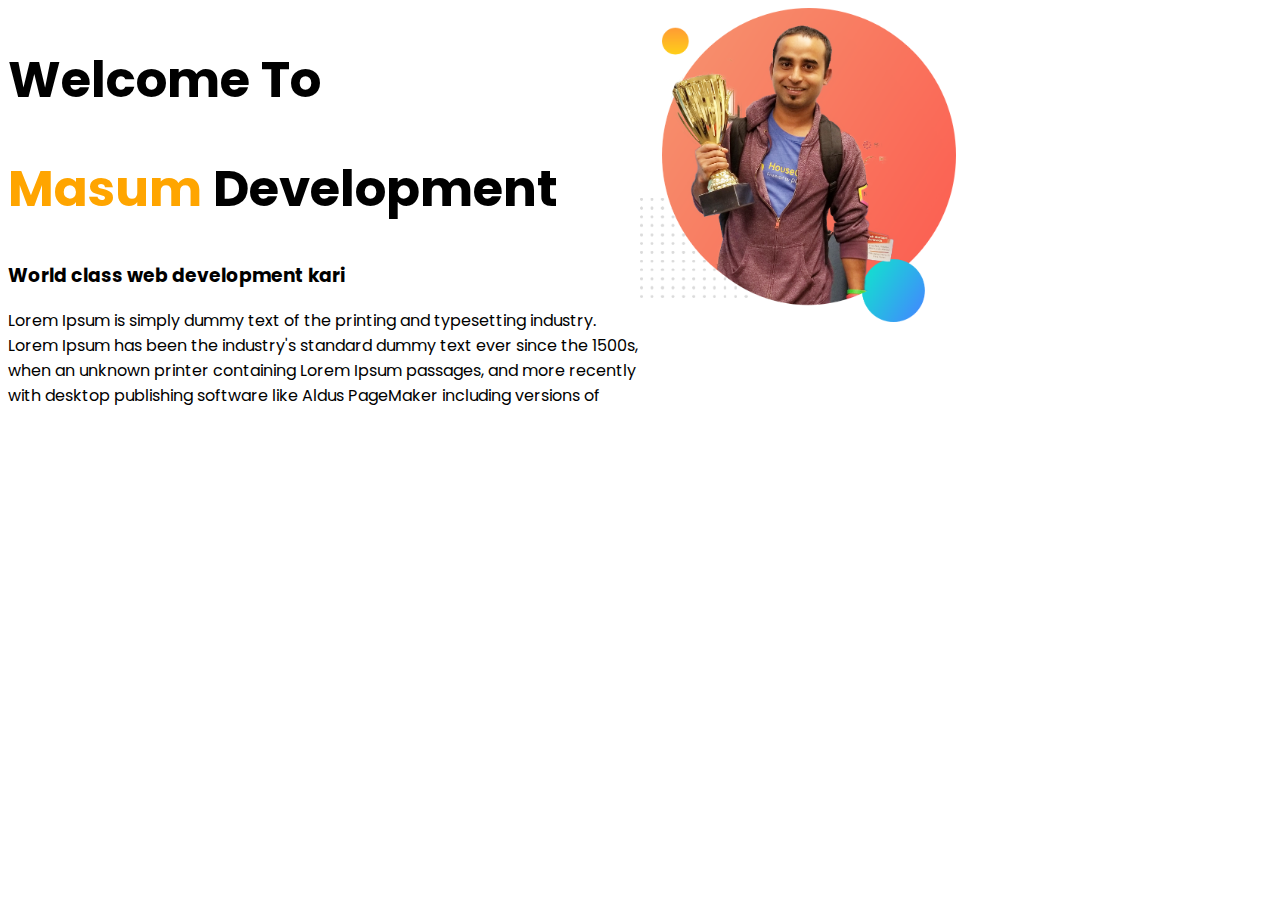
<file: index.html>
<!DOCTYPE html>
<html lang="en">
    <head>
        <meta charset="UTF-8">
        <meta name="viewport" content="width=device-width, initial-scale=1.0">
        <meta http-equiv="X-UA-Compatible" content="IE=edge">
        <title>MD Masum Hasan Development</title>
        <link rel="stylesheet" href="style.css">
        <link href="https://fonts.googleapis.com/css2?family=Poppins:wght@100&display=swap" rel="stylesheet">
       
    </head>
<body>
      <section> 
          <div class="half-width">
      <h1>Welcome To</h1>
      <h1><span class="name-highlight">Masum</span> Development</h1>
      <h3>World class web development kari</h3>
      <p>Lorem Ipsum is simply dummy text of the printing and typesetting industry. Lorem Ipsum has been the industry's standard dummy text ever since the 1500s, when an unknown printer  containing Lorem Ipsum passages, and more recently with desktop publishing software like Aldus PageMaker including versions of</p>
          </div>
          <div class="half-width">
              <img src="images/jhankar.png" alt="" />   
          </div>    
      </section>

</body>        
</html>
</file>
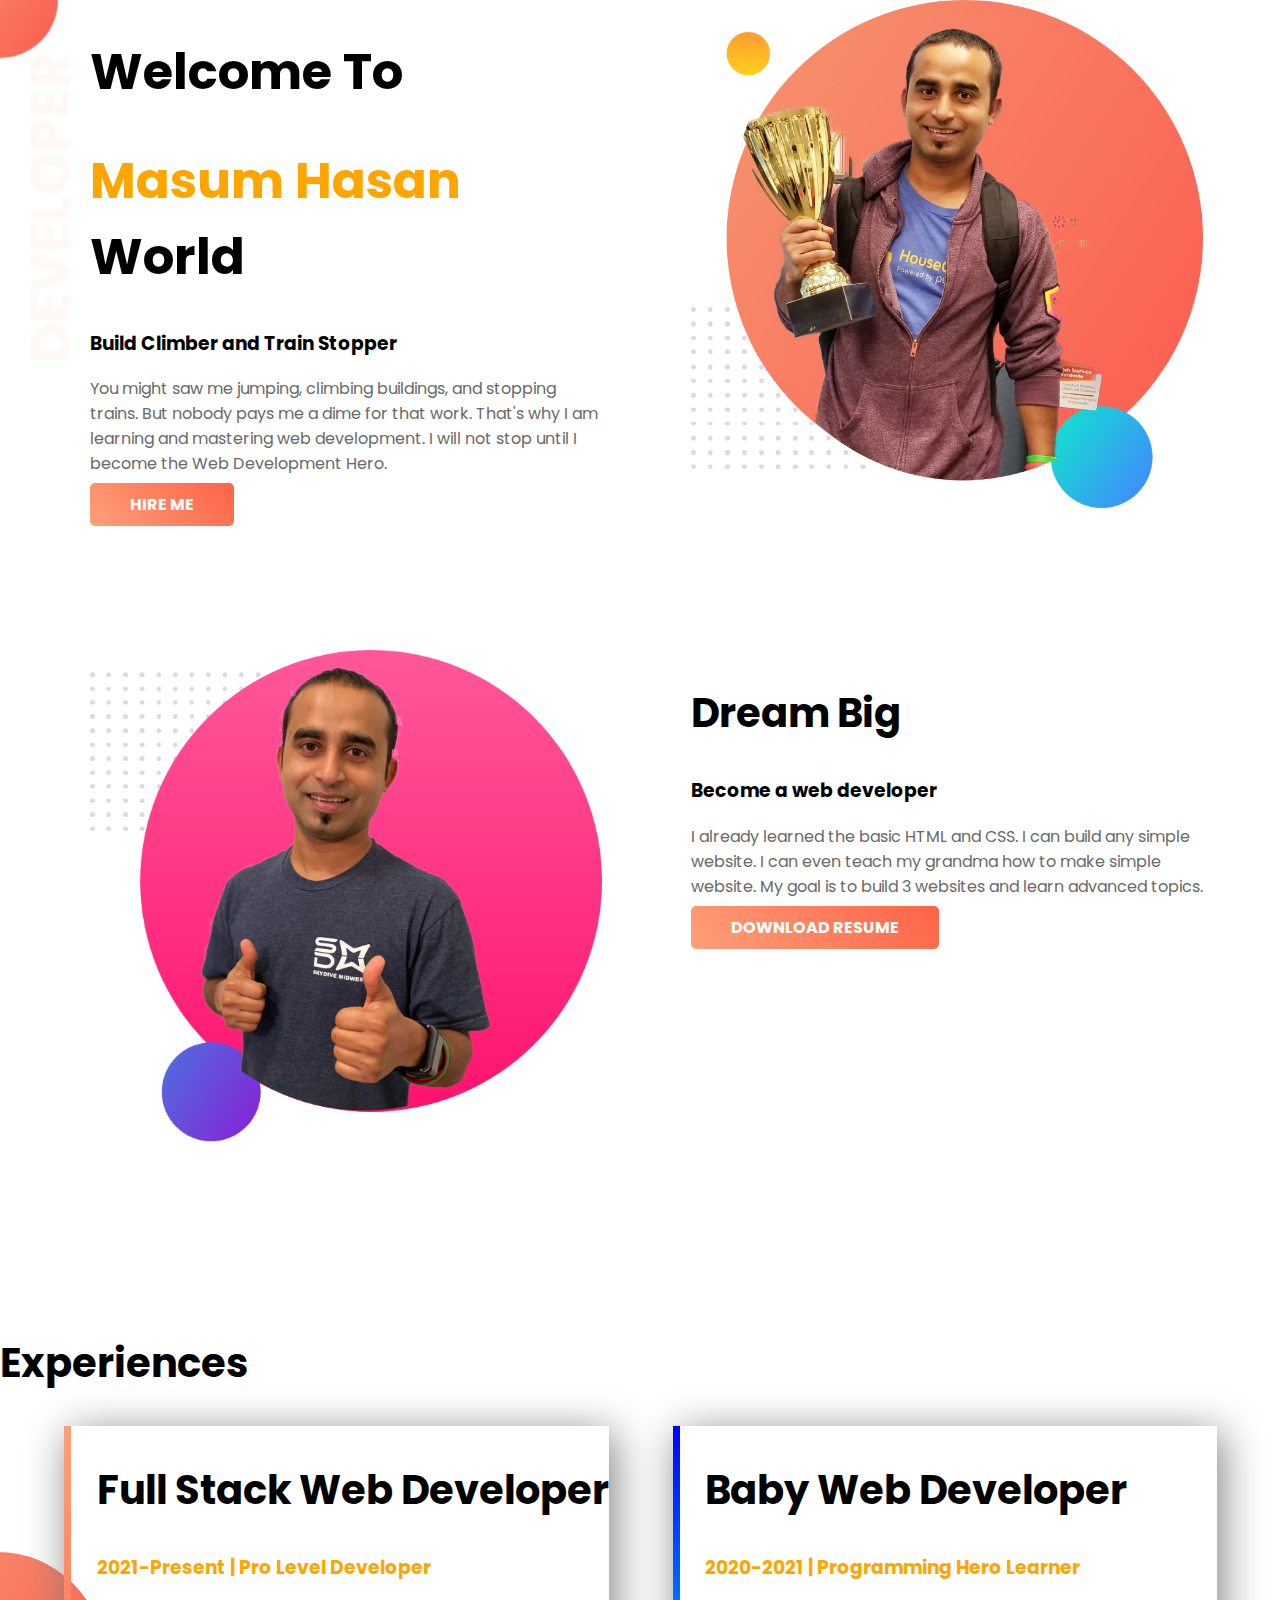
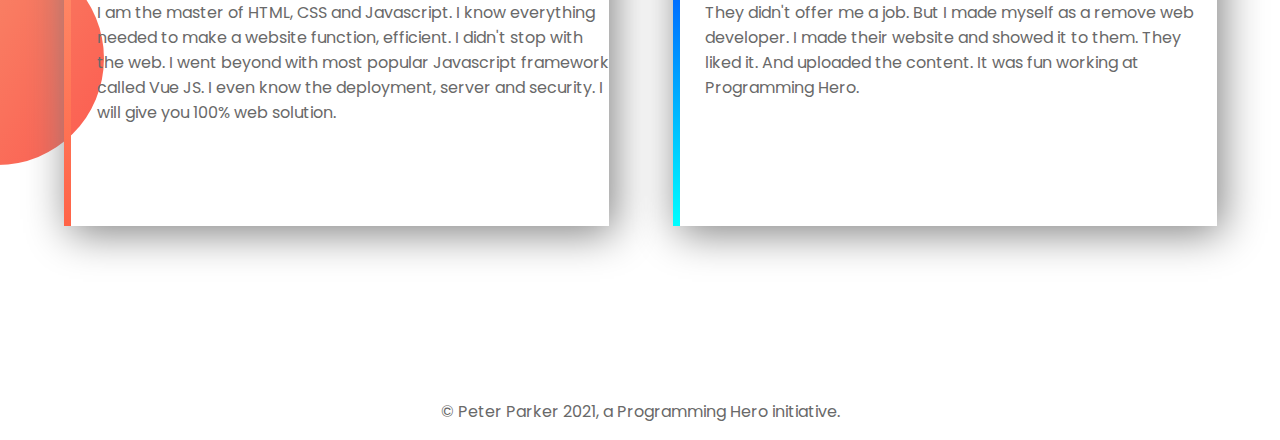
<file: indexerall.html>
<!DOCTYPE html>
<html lang="en">
<head>
    <meta charset="UTF-8">
    <meta name="viewport" content="width=device-width, initial-scale=1.0">
    <meta http-equiv="X-UA-Compatible" content="ie=edge">
    <title>Masum Hasan Developer</title>
    <link href="https://fonts.googleapis.com/css?family=Poppins&display=swap" rel="stylesheet">
    <link rel="stylesheet" href="styleerall.css">
</head>
<body>
    <section class="top-banner">
        <div class="half-width">
            <h1>Welcome To</h1>
            <h1><span>Masum Hasan</span> World</h1>
            <h3>Build Climber and Train Stopper</h3>
            <p>You might saw me jumping, climbing buildings, and stopping trains. But nobody pays me a dime for that work. That's why I am learning and mastering web development. I will not stop until I become the Web Development Hero.</p>
            <a class="anchor-button" target="_blank" href="https://www.facebook.com/sad.sardar.925/videos/1132341187593114">HIRE ME</a>
        </div>
        <div class="half-width">
            <img src="images/jhankar.png" alt="">
        </div>
    </section>
    <section class="dream-area">
        <div class="half-width">
            <img src="images/jhankar2.png" alt="">
        </div>
        <div class="half-width">
            <h2>Dream Big</h2>
            <h3>Become a web developer</h3>
            <p>I already learned the basic HTML and CSS. I can build any simple website. I can even teach my grandma how to make simple website. My goal is to build 3 websites and learn advanced topics.</p>
            <a class="anchor-button" href="">DOWNLOAD RESUME</a>
        </div>
    </section>
    <section class="experience-area">
        <h2>Experiences</h2>
        <div class="half-width" id="full-stack">
            <h2>Full Stack Web Developer</h2>
            <h3>2021-Present | Pro Level Developer</h3>
            <p>I am the master of HTML, CSS and Javascript. I know everything needed to make a website function, efficient. I didn't stop with the web. I went beyond with most popular Javascript framework called Vue JS. I even know the deployment, server and security. I will give you 100% web solution.</p>
        </div>
        <div class="half-width" id="baby-web">
            <h2>Baby Web Developer</h2>
            <h3>2020-2021 | Programming Hero Learner</h3>
            <p>They didn't offer me a job. But I made myself as a remove web developer. I made their website and showed it to them. They liked it. And uploaded the content. It was fun working at Programming Hero.</p>
        </div>
    </section>
    <footer>
        <p>© Peter Parker 2021, a Programming Hero initiative.</p>
    </footer>
</body>
</html>
</file>
<file: style.css>
h1 {
    font-size: 50px;
}

.half-width {
    width: 50%;
    float: left;
    margin: left 2%;
    padding: left 2%;
}

.half-width img {
    width: 50%;
}

.name-highlight {
    color: orange;
}

body {
    font-family: 'Poppins', sans-serif;
}
</file>
<file: styleerall.css>
body {
    margin: 0;
    font-family: 'Poppins', sans-serif;
}

section {
    height: 500px;
    padding-bottom: 150px;
}

.top-banner {
    background-image: url("images/top-banner.png");
    background-repeat: no-repeat;
}

.half-width {
    width: 40%;
    float: left;
    margin-left: 5%;
    padding-left: 2%;
}

h1 {
    font-size: 50px;
}

h1 span {
    color: orange;
}

.half-width img {
    width: 100%;
}

.anchor-button {
    text-decoration: none;
    background: linear-gradient(45deg, lightsalmon, tomato);
    padding: 10px 40px;
    border-radius: 5px;
    color: white;
    font-weight: 700;
}

p {
    color: dimgray;
}

.Dream-area {
    background-image: url("images/dream-bg.png");
    background-repeat: no-repeat;
    background-position: right;
}

h2 {
    font-size: 40px;
}

.experience-area {
    background-image: url("images/exp-bg.png");
    background-repeat: no-repeat;
    background-position: left;
}

.experience-area h3 {
    color: orange;
}

.experience-area div {
    box-shadow: 5px 7px 40px gray;
    height: 80%;
}

#full-stack {
    border-left: 7px solid;
    border-image: linear-gradient(180deg, lightsalmon, tomato);
    border-image-slice: 1;
}

#baby-web {
    border-left: 7px solid;
    border-image: linear-gradient(180deg, blue, cyan);
    border-image-slice: 1;
}

footer p {
    text-align: center;
}
</file>
